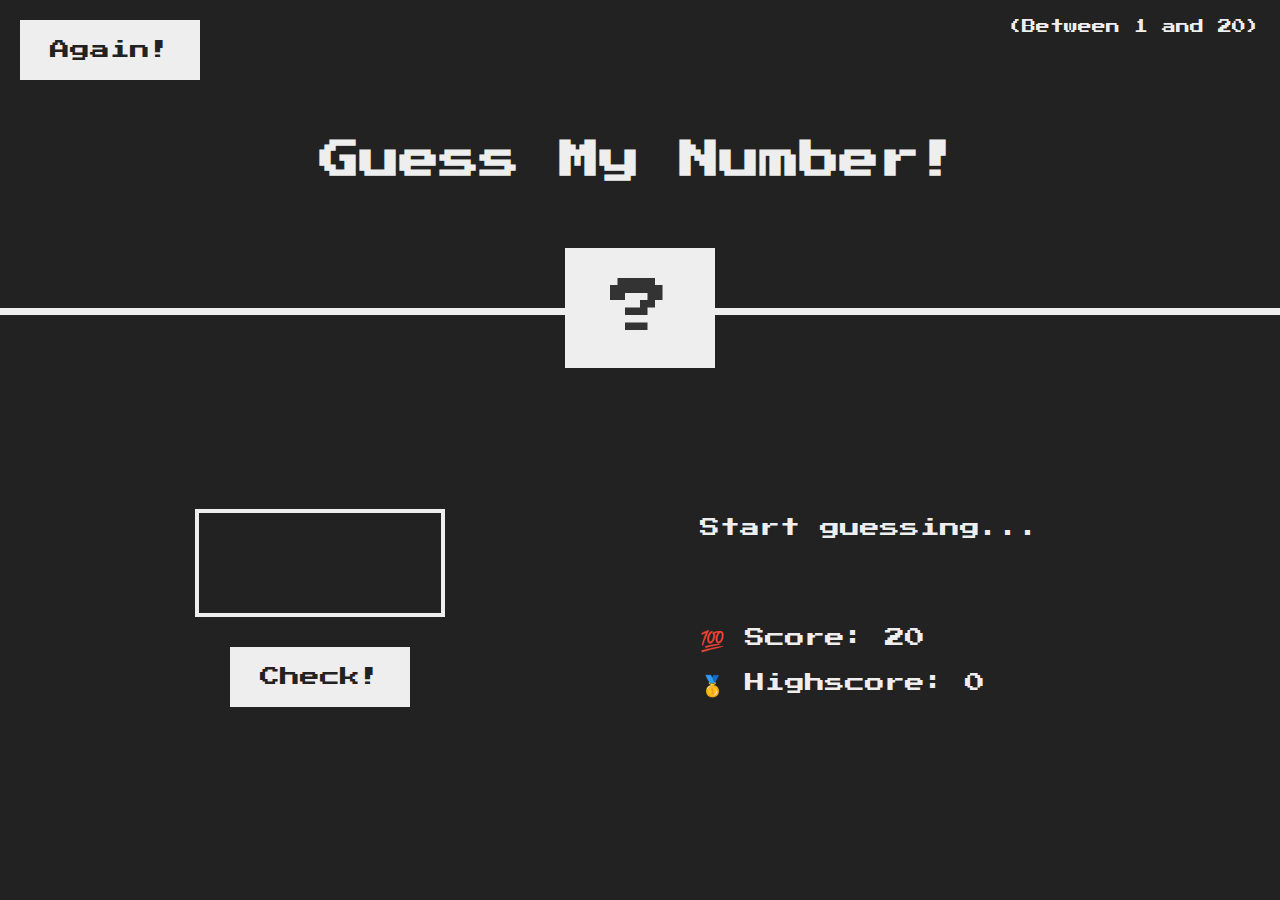
<file: gussTheNumber.html>
<!DOCTYPE html>
<html lang="en">
  <head>
    <meta charset="UTF-8" />
    <meta name="viewport" content="width=device-width, initial-scale=1.0" />
    <meta http-equiv="X-UA-Compatible" content="ie=edge" />
    <link rel="stylesheet" href="styles.css" />
    <title>Guess My Number!</title>
  </head>
  <body>
    <header>
      <h1>Guess My Number!</h1>
      <p class="between">(Between 1 and 20)</p>
      <button class="btn again">Again!</button>
      <div class="number">?</div>
    </header>
    <main>
      <section class="left">
        <input type="number" class="guess" />
        <button class="btn check">Check!</button>
      </section>
      <section class="right">
        <p class="message">Start guessing...</p>
        <p class="label-score">💯 Score: <span class="score">20</span></p>
        <p class="label-highscore">
          🥇 Highscore: <span class="highscore">0</span>
        </p>
      </section>
    </main>
    <script src="script.js"></script>
  </body>
</html>
</file>
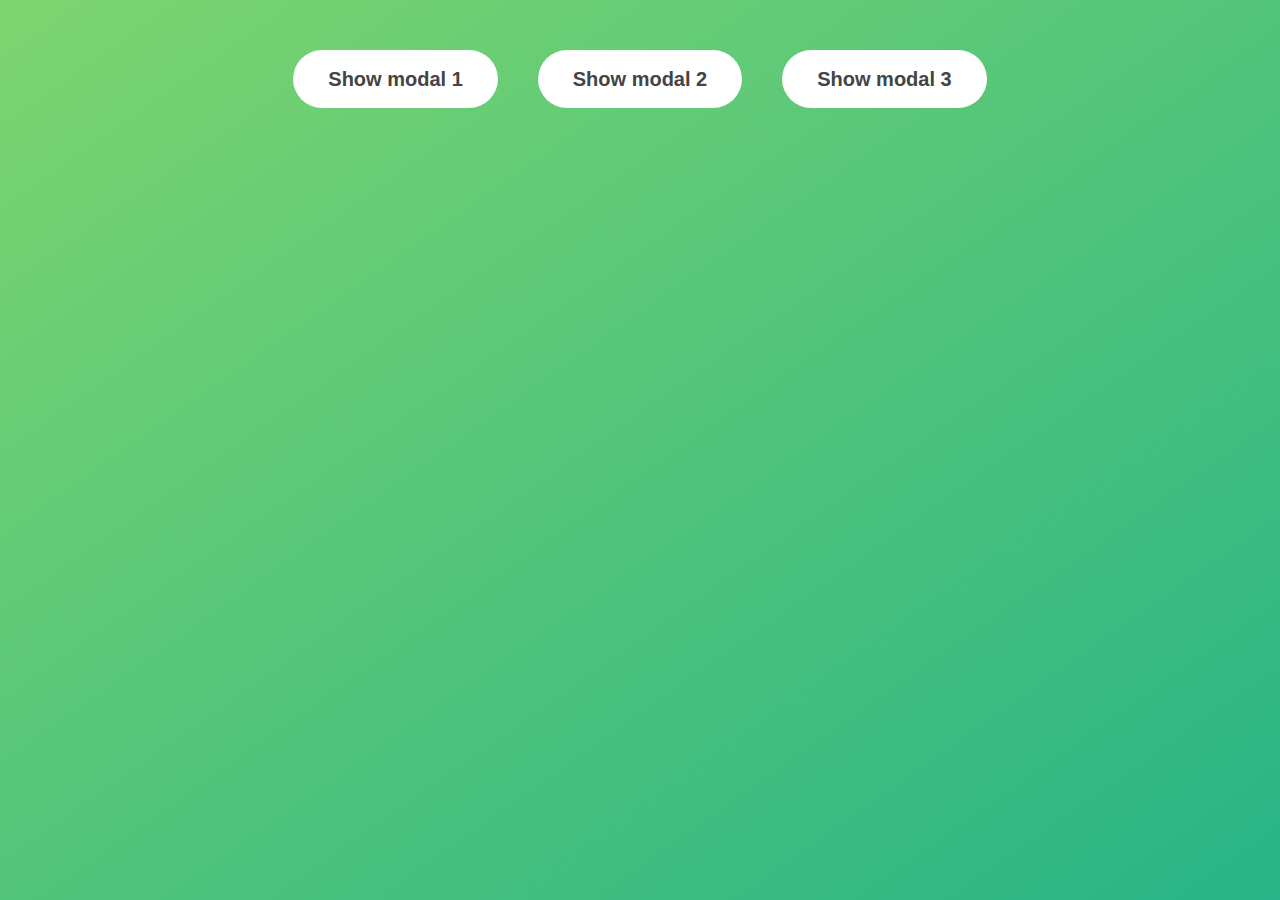
<file: modalWindow.html>
<!DOCTYPE html>
<html lang="en">
  <head>
    <meta charset="UTF-8" />
    <meta name="viewport" content="width=device-width, initial-scale=1.0" />
    <meta http-equiv="X-UA-Compatible" content="ie=edge" />
    <link rel="stylesheet" href="styless.css" />
    <title>Modal window</title>
  </head>
  <body>
    <button class="show-modal">Show modal 1</button>
    <button class="show-modal">Show modal 2</button>
    <button class="show-modal">Show modal 3</button>

    <div class="modal hidden">
      <button class="close-modal">&times;</button>
      <h1>I'm a modal window 😍</h1>
      <p>
        Lorem ipsum dolor sit amet, consectetur adipisicing elit, sed do eiusmod
        tempor incididunt ut labore et dolore magna aliqua. Ut enim ad minim
        veniam, quis nostrud exercitation ullamco laboris nisi ut aliquip ex ea
        commodo consequat. Duis aute irure dolor in reprehenderit in voluptate
        velit esse cillum dolore eu fugiat nulla pariatur. Excepteur sint
        occaecat cupidatat non proident, sunt in culpa qui officia deserunt
        mollit anim id est laborum.
      </p>
    </div>
    <div class="overlay hidden"></div>

    <script src="scripts.js"></script>
  </body>
</html>
</file>
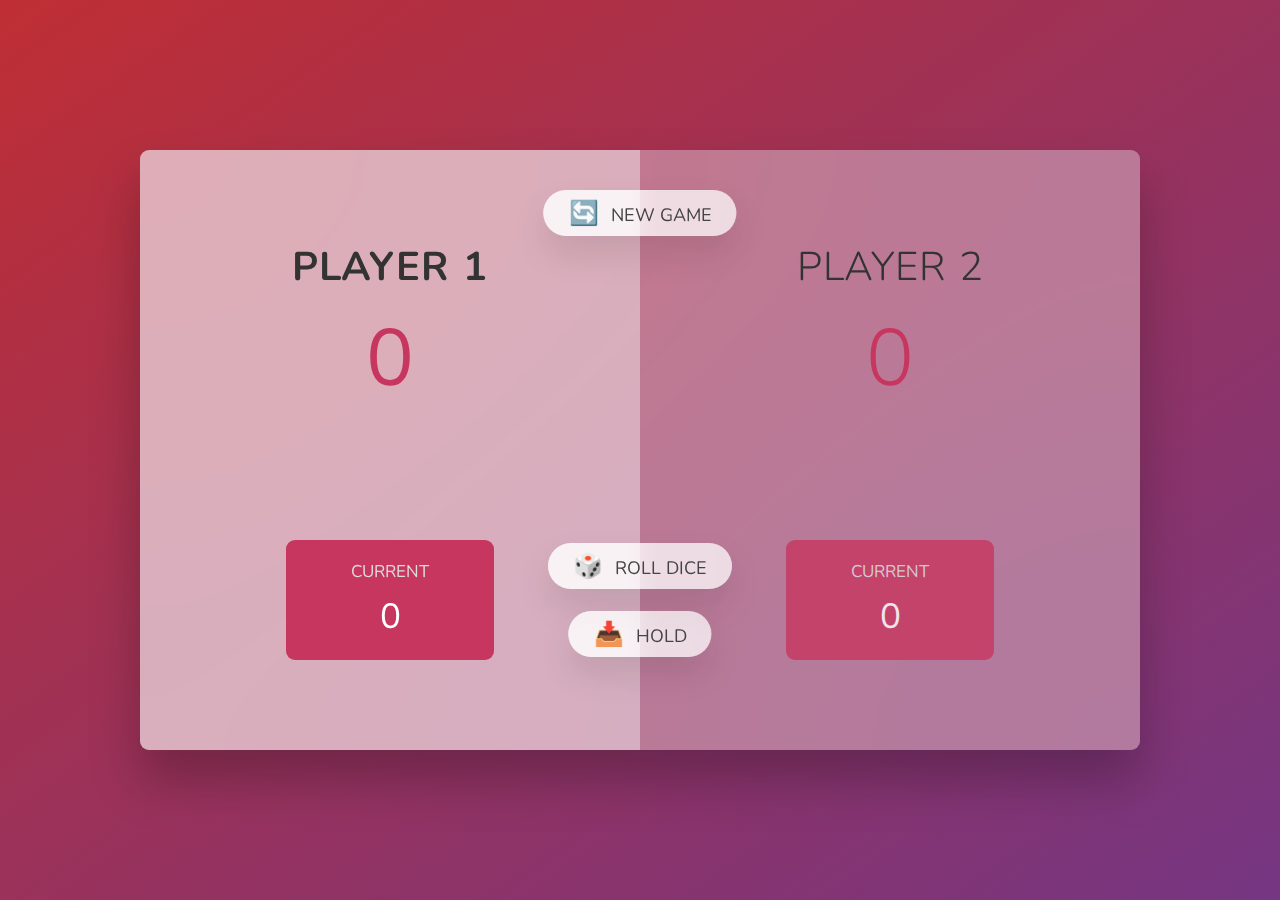
<file: pigGame.html>
<!DOCTYPE html>
<html lang="en">
  <head>
    <meta charset="UTF-8" />
    <meta name="viewport" content="width=device-width, initial-scale=1.0" />
    <meta http-equiv="X-UA-Compatible" content="ie=edge" />
    <link rel="stylesheet" href="style1.css" />
    <title>Pig Game</title>
  </head>
  <body>
    <main>
      <section class="player player--0 player--active">
        <h2 class="name" id="name--0">Player 1</h2>
        <p class="score" id="score--0">43</p>
        <div class="current">
          <p class="current-label">Current</p>
          <p class="current-score" id="current--0">0</p>
        </div>
      </section>
      <section class="player player--1">
        <h2 class="name" id="name--1">Player 2</h2>
        <p class="score" id="score--1">24</p>
        <div class="current">
          <p class="current-label">Current</p>
          <p class="current-score" id="current--1">0</p>
        </div>
      </section>

      <img src="dice-5.png" alt="Playing dice" class="dice" />
      <button class="btn btn--new">🔄 New game</button>
      <button class="btn btn--roll">🎲 Roll dice</button>
      <button class="btn btn--hold">📥 Hold</button>
    </main>
    <script src="javaScript.js"></script>
  </body>
</html>
</file>
<file: styles.css>
@import url('https://fonts.googleapis.com/css?family=Press+Start+2P&display=swap');

* {
  margin: 0;
  padding: 0;
  box-sizing: inherit;
}

html {
  font-size: 62.5%;
  box-sizing: border-box;
}

body {
  font-family: 'Press Start 2P', sans-serif;
  color: #eee;
  background-color: #222;
  /* background-color: #60b347; */
}

/* LAYOUT */
header {
  position: relative;
  height: 35vh;
  border-bottom: 7px solid #eee;
}

main {
  height: 65vh;
  color: #eee;
  display: flex;
  align-items: center;
  justify-content: space-around;
}

.left {
  width: 52rem;
  display: flex;
  flex-direction: column;
  align-items: center;
}

.right {
  width: 52rem;
  font-size: 2rem;
}

/* ELEMENTS STYLE */
h1 {
  font-size: 4rem;
  text-align: center;
  position: absolute;
  width: 100%;
  top: 52%;
  left: 50%;
  transform: translate(-50%, -50%);
}

.number {
  background: #eee;
  color: #333;
  font-size: 6rem;
  width: 15rem;
  padding: 3rem 0rem;
  text-align: center;
  position: absolute;
  bottom: 0;
  left: 50%;
  transform: translate(-50%, 50%);
}

.between {
  font-size: 1.4rem;
  position: absolute;
  top: 2rem;
  right: 2rem;
}

.again {
  position: absolute;
  top: 2rem;
  left: 2rem;
}

.guess {
  background: none;
  border: 4px solid #eee;
  font-family: inherit;
  color: inherit;
  font-size: 5rem;
  padding: 2.5rem;
  width: 25rem;
  text-align: center;
  display: block;
  margin-bottom: 3rem;
}

.btn {
  border: none;
  background-color: #eee;
  color: #222;
  font-size: 2rem;
  font-family: inherit;
  padding: 2rem 3rem;
  cursor: pointer;
}

.btn:hover {
  background-color: #ccc;
}

.message {
  margin-bottom: 8rem;
  height: 3rem;
}

.label-score {
  margin-bottom: 2rem;
}
</file>
<file: styless.css>
* {
    margin: 0;
    padding: 0;
    box-sizing: inherit;
  }
  
  html {
    font-size: 62.5%;
    box-sizing: border-box;
  }
  
  body {
    font-family: sans-serif;
    color: #333;
    line-height: 1.5;
    height: 100vh;
    position: relative;
    display: flex;
    align-items: flex-start;
    justify-content: center;
    background: linear-gradient(to top left, #28b487, #7dd56f);
  }
  
  .show-modal {
    font-size: 2rem;
    font-weight: 600;
    padding: 1.75rem 3.5rem;
    margin: 5rem 2rem;
    border: none;
    background-color: #fff;
    color: #444;
    border-radius: 10rem;
    cursor: pointer;
  }
  
  .close-modal {
    position: absolute;
    top: 1.2rem;
    right: 2rem;
    font-size: 5rem;
    color: #333;
    cursor: pointer;
    border: none;
    background: none;
  }
  
  h1 {
    font-size: 2.5rem;
    margin-bottom: 2rem;
  }
  
  p {
    font-size: 1.8rem;
  }
  
  /* -------------------------- */
  /* CLASSES TO MAKE MODAL WORK */
  .hidden {
    display: none;
  }
  
  .modal {
    position: absolute;
    top: 50%;
    left: 50%;
    transform: translate(-50%, -50%);
    width: 70%;
  
    background-color: white;
    padding: 6rem;
    border-radius: 5px;
    box-shadow: 0 3rem 5rem rgba(0, 0, 0, 0.3);
    z-index: 10;
  }
  
  .overlay {
    position: absolute;
    top: 0;
    left: 0;
    width: 100%;
    height: 100%;
    background-color: rgba(0, 0, 0, 0.6);
    backdrop-filter: blur(3px);
    z-index: 5;
  }
</file>
<file: style1.css>
@import url('https://fonts.googleapis.com/css2?family=Nunito&display=swap');

* {
  margin: 0;
  padding: 0;
  box-sizing: inherit;
}

html {
  font-size: 62.5%;
  box-sizing: border-box;
}

body {
  font-family: 'Nunito', sans-serif;
  font-weight: 400;
  height: 100vh;
  color: #333;
  background-image: linear-gradient(to top left, #753682 0%, #bf2e34 100%);
  display: flex;
  align-items: center;
  justify-content: center;
}

/* LAYOUT */
main {
  position: relative;
  width: 100rem;
  height: 60rem;
  background-color: rgba(255, 255, 255, 0.35);
  backdrop-filter: blur(200px);
  filter: blur();
  box-shadow: 0 3rem 5rem rgba(0, 0, 0, 0.25);
  border-radius: 9px;
  overflow: hidden;
  display: flex;
}

.player {
  flex: 50%;
  padding: 9rem;
  display: flex;
  flex-direction: column;
  align-items: center;
  transition: all 0.75s;
}

/* ELEMENTS */
.name {
  position: relative;
  font-size: 4rem;
  text-transform: uppercase;
  letter-spacing: 1px;
  word-spacing: 2px;
  font-weight: 300;
  margin-bottom: 1rem;
}

.score {
  font-size: 8rem;
  font-weight: 300;
  color: #c7365f;
  margin-bottom: auto;
}

.player--active {
  background-color: rgba(255, 255, 255, 0.4);
}
.player--active .name {
  font-weight: 700;
}
.player--active .score {
  font-weight: 400;
}

.player--active .current {
  opacity: 1;
}

.current {
  background-color: #c7365f;
  opacity: 0.8;
  border-radius: 9px;
  color: #fff;
  width: 65%;
  padding: 2rem;
  text-align: center;
  transition: all 0.75s;
}

.current-label {
  text-transform: uppercase;
  margin-bottom: 1rem;
  font-size: 1.7rem;
  color: #ddd;
}

.current-score {
  font-size: 3.5rem;
}

/* ABSOLUTE POSITIONED ELEMENTS */
.btn {
  position: absolute;
  left: 50%;
  transform: translateX(-50%);
  color: #444;
  background: none;
  border: none;
  font-family: inherit;
  font-size: 1.8rem;
  text-transform: uppercase;
  cursor: pointer;
  font-weight: 400;
  transition: all 0.2s;

  background-color: white;
  background-color: rgba(255, 255, 255, 0.6);
  backdrop-filter: blur(10px);

  padding: 0.7rem 2.5rem;
  border-radius: 50rem;
  box-shadow: 0 1.75rem 3.5rem rgba(0, 0, 0, 0.1);
}

.btn::first-letter {
  font-size: 2.4rem;
  display: inline-block;
  margin-right: 0.7rem;
}

.btn--new {
  top: 4rem;
}
.btn--roll {
  top: 39.3rem;
}
.btn--hold {
  top: 46.1rem;
}

.btn:active {
  transform: translate(-50%, 3px);
  box-shadow: 0 1rem 2rem rgba(0, 0, 0, 0.15);
}

.btn:focus {
  outline: none;
}

.dice {
  position: absolute;
  left: 50%;
  top: 16.5rem;
  transform: translateX(-50%);
  height: 10rem;
  box-shadow: 0 2rem 5rem rgba(0, 0, 0, 0.2);
}

.player--winner {
  background-color: #2f2f2f;
}

.player--winner .name {
  font-weight: 700;
  color: #c7365f;
}

.hidden{
    display: none;
}
</file>
